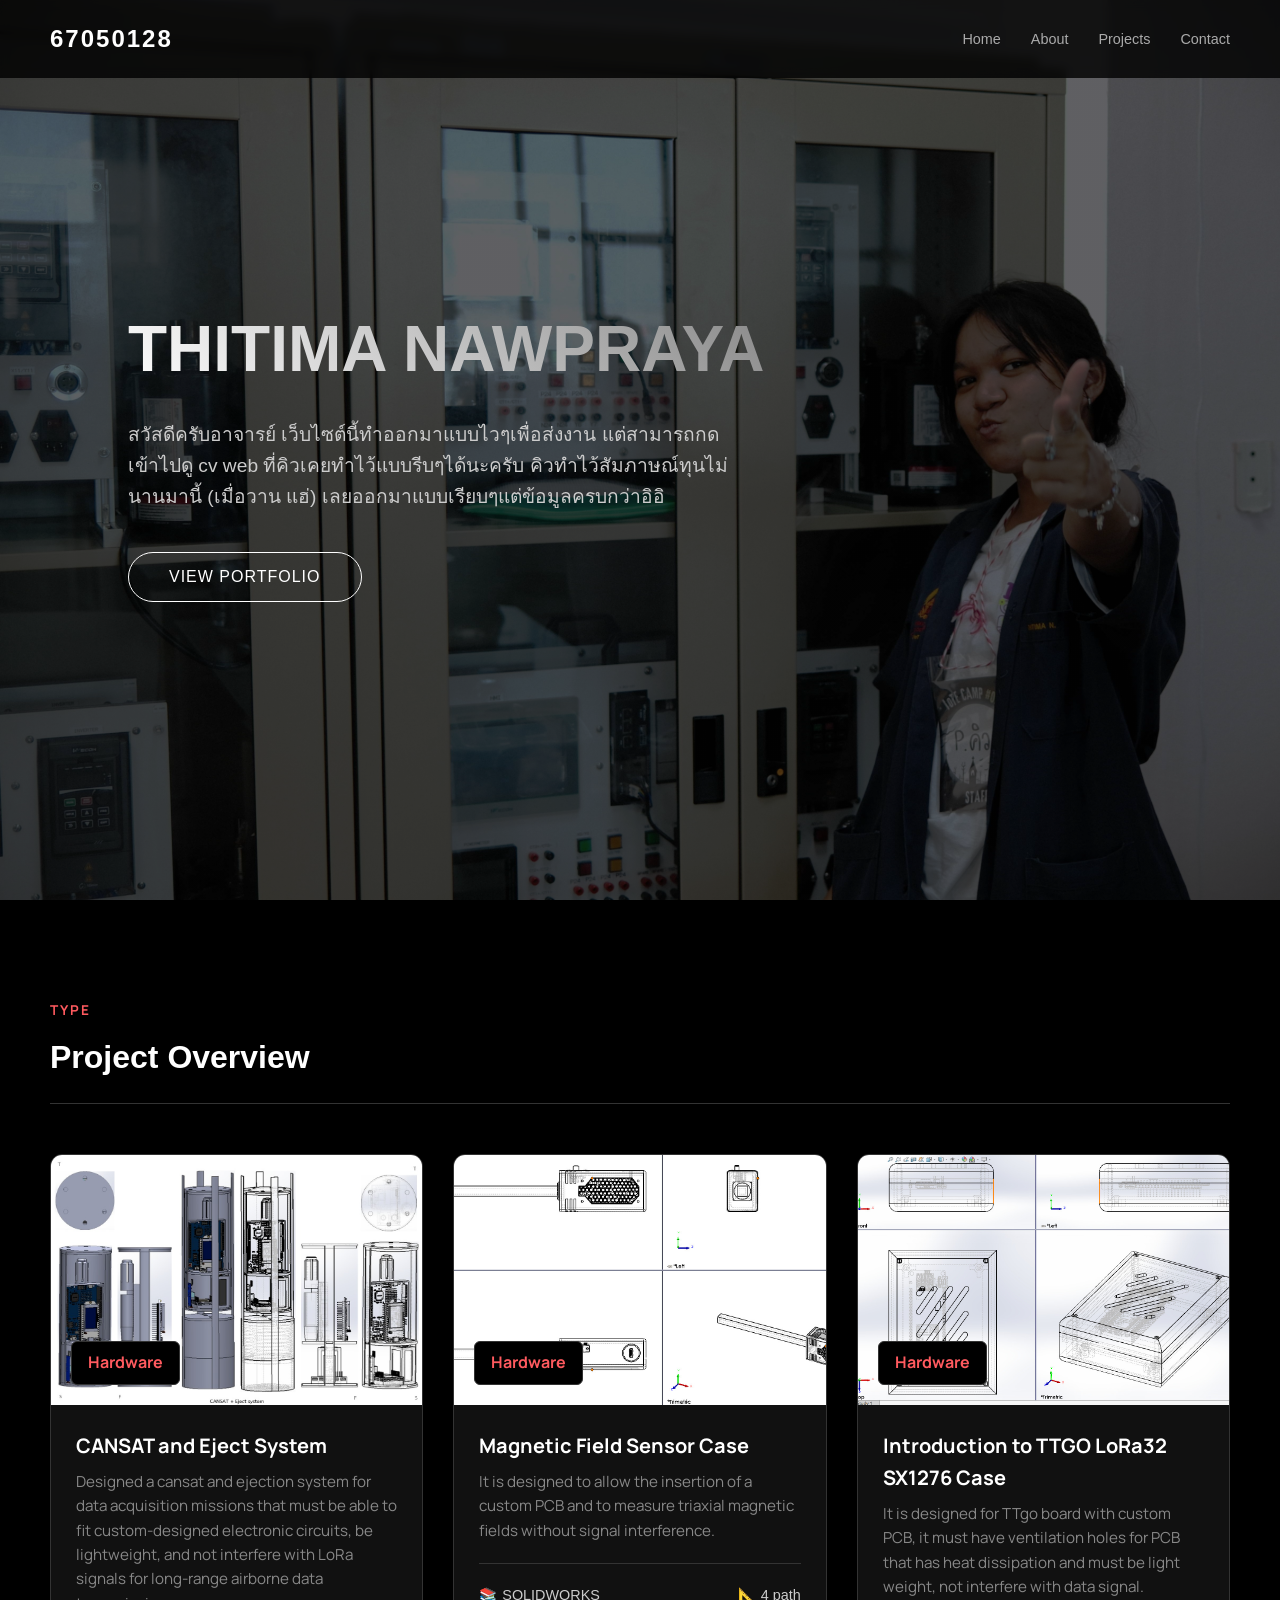
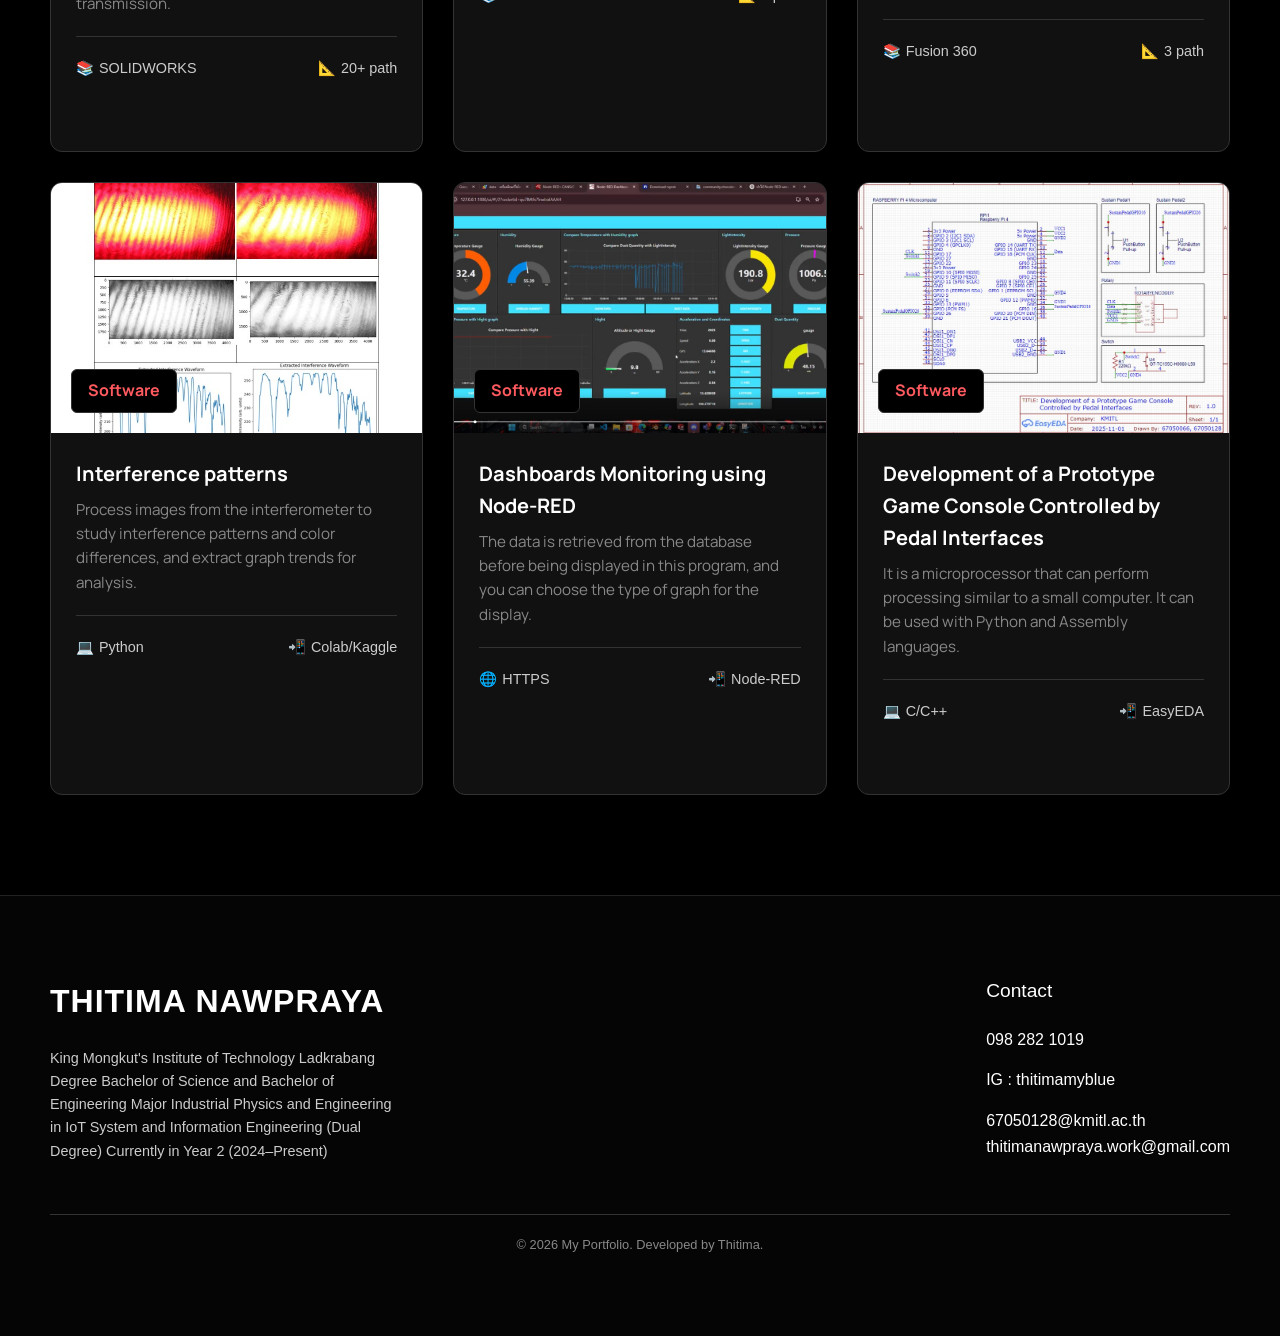
<file: 67050128.html>
<!DOCTYPE html>
<html lang="th">
<head>
    <meta charset="UTF-8">
    <meta name="viewport" content="width=device-width, initial-scale=1.0">
    <title>Thitima Nawpraya</title>
    <link href="https://fonts.googleapis.com/css2?family=Manrope:wght@400;500;600;700&display=swap" rel="stylesheet">
    <link rel="icon" href="image0128/image0128_10.jpg" type="image/่jpg">
    <link rel="stylesheet" href="67050128.css">
</head>
<body>

    <header>
        <a href="#" class="logo">67050128</a>
        <nav>
            <ul>
                <li><a href="#">Home</a></li>
                <li><a href="#">About</a></li>
                <li><a href="#">Projects</a></li>
                <li><a href="#">Contact</a></li>
            </ul>
        </nav>
    </header>

    <section class="hero">
        <h1>THITIMA NAWPRAYA</h1>
        <p>สวัสดีครับอาจารย์ เว็บไซต์นี้ทำออกมาแบบไวๆเพื่อส่งงาน แต่สามารถกดเข้าไปดู cv web ที่คิวเคยทำไว้แบบรีบๆได้นะครับ คิวทำไว้สัมภาษณ์ทุนไม่นานมานี้ (เมื่อวาน แฮ่) เลยออกมาแบบเรียบๆแต่ข้อมูลครบกว่าอิอิ</p>
        <a href="https://thitima-portfolio.vercel.app/" target="_blank" style="text-decoration: none;">
    <button class="btn-main">View Portfolio</button>
</a>

    </section>

    <section id="properties">
        <div class="container">
            
            <div class="section-header">
                <span class="section-tag">type</span>
                <h2 class="section-title">Project Overview</h2>
            </div>

            <div class="properties-grid">
                
                <div class="property-card">
                    <div class="card-image-wrapper">
                        <img src="image0128/image0128_5.jpg" alt="">
                        <div class="price-tag">Hardware</div>
                    </div>
                    <div class="card-content">
                        <h3 class="property-title">CANSAT and Eject System</h3>
                        <p class="property-address">Designed a cansat and ejection system for data acquisition missions that must be able to fit custom-designed electronic circuits, be lightweight, and not interfere with LoRa signals for long-range airborne data transmission.</p>
                        
                        <div class="property-features">
                            <div class="feature-item"><span>📚</span> SOLIDWORKS</div>
                            <div class="feature-item"><span></span></div>
                            <div class="feature-item"><span>📐</span> 20+ path</div>
                        </div>
                        <a href="#" class="btn-view">View Details</a>
                    </div>
                </div>

                <div class="property-card">
                    <div class="card-image-wrapper">
                        <img src="image0128/image0128_4.jpg" alt="">
                        <div class="price-tag">Hardware</div>
                    </div>
                    <div class="card-content">
                        <h3 class="property-title">Magnetic Field Sensor Case</h3>
                        <p class="property-address">It is designed to allow the insertion of a custom PCB and to measure triaxial magnetic fields without signal interference.</p>
                        
                        <div class="property-features">
                            <div class="feature-item"><span>📚</span> SOLIDWORKS</div>
                            <div class="feature-item"><span></span></div>
                            <div class="feature-item"><span>📐</span> 4 path</div>
                        </div>
                        <a href="#" class="btn-view">View Details</a>
                    </div>
                </div>

                <div class="property-card">
                    <div class="card-image-wrapper">
                        <img src="image0128/image0128_6.jpg" alt="">
                        <div class="price-tag">Hardware</div>
                    </div>
                    <div class="card-content">
                        <h3 class="property-title">Introduction to TTGO LoRa32 SX1276 Case</h3>
                        <p class="property-address">It is designed for TTgo board with custom PCB, it must have ventilation holes for PCB that has heat dissipation and must be light weight, not interfere with data signal.</p>
                        
                        <div class="property-features">
                            <div class="feature-item"><span>📚</span> Fusion 360</div>
                            <div class="feature-item"><span></span></div>
                            <div class="feature-item"><span>📐</span> 3 path</div>
                        </div>
                        <a href="#" class="btn-view">View Details</a>
                    </div>
                </div>

                <div class="property-card">
                    <div class="card-image-wrapper">
                        <img src="image0128/image0128_7.jpg" alt="">
                        <div class="price-tag">Software</div>
                    </div>
                    <div class="card-content">
                        <h3 class="property-title">Interference patterns</h3>
                        <p class="property-address">Process images from the interferometer to study interference patterns and color differences, and extract graph trends for analysis.</p>
                        
                        <div class="property-features">
                            <div class="feature-item"><span>💻‌</span> Python</div>
                            <div class="feature-item"><span></span></div>
                            <div class="feature-item"><span>📲</span> Colab/Kaggle</div>
                        </div>
                        <a href="#" class="btn-view">View Details</a>
                    </div>
                </div>

                <div class="property-card">
                    <div class="card-image-wrapper">
                        <img src="image0128/image0128_8.jpg" alt="">
                        <div class="price-tag">Software</div>
                    </div>
                    <div class="card-content">
                        <h3 class="property-title">Dashboards Monitoring using Node-RED</h3>
                        <p class="property-address">The data is retrieved from the database before being displayed in this program, and you can choose the type of graph for the display.</p>
                        
                        <div class="property-features">
                            <div class="feature-item"><span>🌐</span> HTTPS</div>
                            <div class="feature-item"><span></span></div>
                            <div class="feature-item"><span>📲</span> Node-RED</div>
                        </div>
                        <a href="#" class="btn-view">View Details</a>
                    </div>
                </div>


                <div class="property-card">
                    <div class="card-image-wrapper">
                        <img src="image0128/image0128_9.jpg" alt="">
                        <div class="price-tag">Software</div>
                    </div>
                    <div class="card-content">
                        <h3 class="property-title">Development of a Prototype Game Console Controlled by Pedal Interfaces</h3>
                        <p class="property-address">It is a microprocessor that can perform processing similar to a small computer. It can be used with Python and Assembly languages.</p>
                        
                        <div class="property-features">
                            <div class="feature-item"><span>💻</span> C/C++</div>
                            <div class="feature-item"><span></span></div>
                            <div class="feature-item"><span>📲</span> EasyEDA</div>
                        </div>
                        <a href="#" class="btn-view">View Details</a>
                    </div>
                </div>

            </div>
        </div>
    </section>

    <footer>
        <div class="footer-grid">
            
            <div class="footer-brand">
                <h2>THITIMA NAWPRAYA</h2>
                
                <p>King Mongkut's Institute of Technology Ladkrabang Degree Bachelor of Science and Bachelor of Engineering Major Industrial Physics and Engineering in IoT System and Information Engineering (Dual Degree) Currently in Year 2 (2024–Present)</p>
            </div>

            <div class="footer-col">
                <h4></h4>
                <ul>
                    <li><a href="#"></a></li>
                    <li><a href="#"></a></li>
                    <li><a href="#"></a></li>
                    <li><a href="#"></a></li>
                </ul>
            </div>

            <div class="footer-col">
                <h4></h4>
                <ul>
                    <li><a href="#"></a></li>
                    <li><a href="#"></a></li>
                    <li><a href="#"></a></li>
                    <li><a href="#"></a></li>
                </ul>
            </div>

            <div class="footer-col">
                <h4>Contact</h4>
                <p>098 282 1019</p>
                <p>IG : thitimamyblue</p>
                <p>67050128@kmitl.ac.th<br>thitimanawpraya.work@gmail.com</p>
            </div>

        </div>
        <div class="footer-grid"> 
            </div> 
        <p class="copyright">&copy; 2026 My Portfolio. Developed by Thitima.</p>
    </footer>

</body>
</html>
</file>
<file: 67050128.css>
* {
    margin: 0;
    padding: 0;
    box-sizing: border-box;
    font-family: 'Segoe UI', Tahoma, Geneva, Verdana, sans-serif;
}

body {
    background-color: #000;
    color: #fff;
    line-height: 1.6;
}

header {
    display: flex;
    justify-content: space-between;
    align-items: center;
    padding: 20px 50px;
    position: fixed;
    width: 100%;
    top: 0;
    background: rgba(0, 0, 0, 0.8);
    backdrop-filter: blur(5px);
    z-index: 1000;
}

.logo {
    font-size: 1.5rem;
    font-weight: bold;
    letter-spacing: 2px;
    color: #fff;
    text-decoration: none;
}

nav ul {
    display: flex;
    list-style: none;
}

nav ul li {
    margin-left: 30px;
}

nav ul li a {
    color: #aaa;
    text-decoration: none;
    transition: 0.3s;
    font-size: 0.9rem;
}

nav ul li a:hover {
    color: #fff;
    text-shadow: 0 0 10px rgba(255, 255, 255, 0.5);
}

.hero {
    height: 100vh;
    display: flex;
    flex-direction: column;
    justify-content: center;
    
    align-items: flex-start;
    text-align: left; 
    padding: 0 10%;
    
    background: linear-gradient(rgba(0,0,0,0.6), rgba(0,0,0,0.6)), url('image0128/image0128_2.jpg');
    background-size: cover;
    background-position: center;
}

.hero h1 {
    font-size: 4rem;
    margin-bottom: 20px;
    background: -webkit-linear-gradient(45deg, #fff, #888);
    background-clip: text;
    -webkit-background-clip: text;
    -webkit-text-fill-color: transparent;
}

.hero p {
    font-size: 1.2rem;
    max-width: 600px;
    margin-bottom: 40px;
    color: #ccc;
}

.btn-main {
    padding: 15px 40px;
    border: 1px solid #fff;
    background: transparent;
    color: #fff;
    font-size: 1rem;
    cursor: pointer;
    transition: 0.4s;
    text-transform: uppercase;
    letter-spacing: 1px;
    border-radius: 50px;
}

.btn-main:hover {
    background: #fff;
    color: #000;
    box-shadow: 0 0 20px rgba(255, 255, 255, 0.4);
}
#properties {
    padding: 100px 50px;
    background-color: #000;
}

.container {
    max-width: 1200px;
    margin: 0 auto;
}

.section-header {
    text-align: left; 
    margin-bottom: 50px;
    border-bottom: 1px solid #333; 
    padding-bottom: 20px;
}

.section-tag {
    color: #FF5A5F;
    font-weight: 700;
    text-transform: uppercase;
    font-size: 0.85rem;
    letter-spacing: 2px;
    display: block;
    margin-bottom: 10px;
    font-family: 'Manrope', sans-serif;
}

.section-title {
    font-size: 2rem;
    font-weight: 700;
    color: #fff; 
    font-family: 'Segoe UI', sans-serif;
}

/* Grid Layout */
.properties-grid {
    display: grid;
    grid-template-columns: repeat(auto-fit, minmax(320px, 1fr));
    gap: 30px;
}

/*card*/
.property-card {
    background: #111; 
    border: 1px solid #333;
    border-radius: 12px;
    overflow: hidden;
    transition: transform 0.3s ease, border-color 0.3s ease;
    cursor: pointer;
    position: relative;
}

.property-card:hover {
    transform: translateY(-10px);
    border-color: #666;
}

.card-image-wrapper {
    position: relative;
    height: 250px;
    background-color: #222;
    overflow: hidden;
}

.card-image-wrapper img {
    width: 100%;
    height: 100%;
    object-fit: cover;
    transition: transform 0.5s ease;
}

.property-card:hover .card-image-wrapper img {
    transform: scale(1.05);
}

.price-tag {
    position: absolute;
    bottom: 20px;
    left: 20px;
    background: #000;
    border: 1px solid #333;
    padding: 8px 16px;
    border-radius: 6px;
    font-weight: 700;
    color: #FF5A5F;
    font-family: 'Manrope', sans-serif;
}

.card-content {
    padding: 25px;
    font-family: 'Manrope', sans-serif;
}

.property-title {
    font-size: 1.25rem;
    font-weight: 700;
    margin-bottom: 8px;
    color: #fff;
    font-family: 'Manrope', sans-serif;
}

.property-address {
    color: #888;
    font-size: 0.95rem;
    margin-bottom: 20px;
    font-family: 'Manrope', sans-serif;
}

/* เส้นกั้นภายในการ์ด */
.property-features {
    display: flex;
    justify-content: space-between;
    border-top: 1px solid #333;
    padding-top: 20px;
    color: #ccc;
    font-size: 0.9rem;
    font-weight: 500;
    font-family: 'Manrope', sans-serif;
}

.feature-item {
    display: flex;
    align-items: center;
    gap: 5px;
}


.btn-view {
    display: block;
    width: 100%;
    text-align: center;
    margin-top: 20px;
    padding: 12px;
    background-color: transparent; 
    border: 1px solid #fff;
    color: #fff;
    text-decoration: none;
    border-radius: 6px;
    font-weight: 600;
    transition: 0.3s;
    opacity: 0;
    height: 0;
    overflow: hidden;
    text-transform: uppercase;
    font-size: 0.8rem;
    letter-spacing: 1px;
    font-family: 'Manrope', sans-serif;
}

.property-card:hover .btn-view {
    opacity: 1;
    height: auto;
    margin-top: 20px;
}

.btn-view:hover {
    background-color: #fff;
    color: #000;
}

/* Footer */
footer {
    text-align: center;
    padding: 50px;
    color: #555;
    font-size: 0.8rem;
    border-top: 1px solid #111;
}

/*Responsive*/
@media (max-width: 768px) {
    .hero h1 { font-size: 2.5rem; }
    header { padding: 20px; }
    nav ul { display: none; }
    #properties { padding: 50px 20px; }
    
    /*mobile*/
    .btn-view {
        opacity: 1;
        height: auto;
        margin-top: 20px;
        background-color: #222;
        border-color: #444;
    }
}
/*Footer*/
footer {
    background-color: #050505;
    padding: 80px 50px;
    border-top: 1px solid #222;
    font-family: 'Manrope', sans-serif;
    text-align: left;
}

.footer-grid {
    display: grid;
    grid-template-columns: 2fr 1fr 1fr 1fr; 
    gap: 40px;
    max-width: 1200px;
    margin: 0 auto;
}

.footer-brand h2 {
    font-size: 2rem;
    color: #fff;
    margin-bottom: 20px;
    letter-spacing: 1px;
    text-transform: uppercase;
}

.footer-brand p {
    color: #ccc;
    font-size: 0.9rem;
    line-height: 1.6;
    max-width: 350px;
}

.footer-col h4 {
    font-size: 1.2rem;
    color: #fff;
    margin-bottom: 20px;
    font-weight: 500;
}

.footer-col ul {
    list-style: none;
    display: block; /*แก้จากflex*/
}

.footer-col ul li {
    margin-left: 0;
    margin-bottom: 15px;
}

.footer-col ul li a {
    color: #fff;
    text-decoration: underline;
    font-size: 1rem;
    transition: 0.3s;
}

.footer-col ul li a:hover {
    color: #aaa;
    text-decoration: none;
}

.footer-col p {
    color: #fff;
    margin-bottom: 15px;
    font-size: 1rem;
}

/*Responsive*/
@media (max-width: 900px) {
    .footer-grid {
        grid-template-columns: 1fr;
        gap: 50px;
    }
    .footer-brand p { max-width: 100%; }
}

.copyright {
    text-align: center; 
    width: 100%;
    display: block;
    margin-top: 40px;
    padding-top: 20px;
    border-top: 1px solid #333;
    color: #888;
    font-size: 0.8rem;
}
</file>
